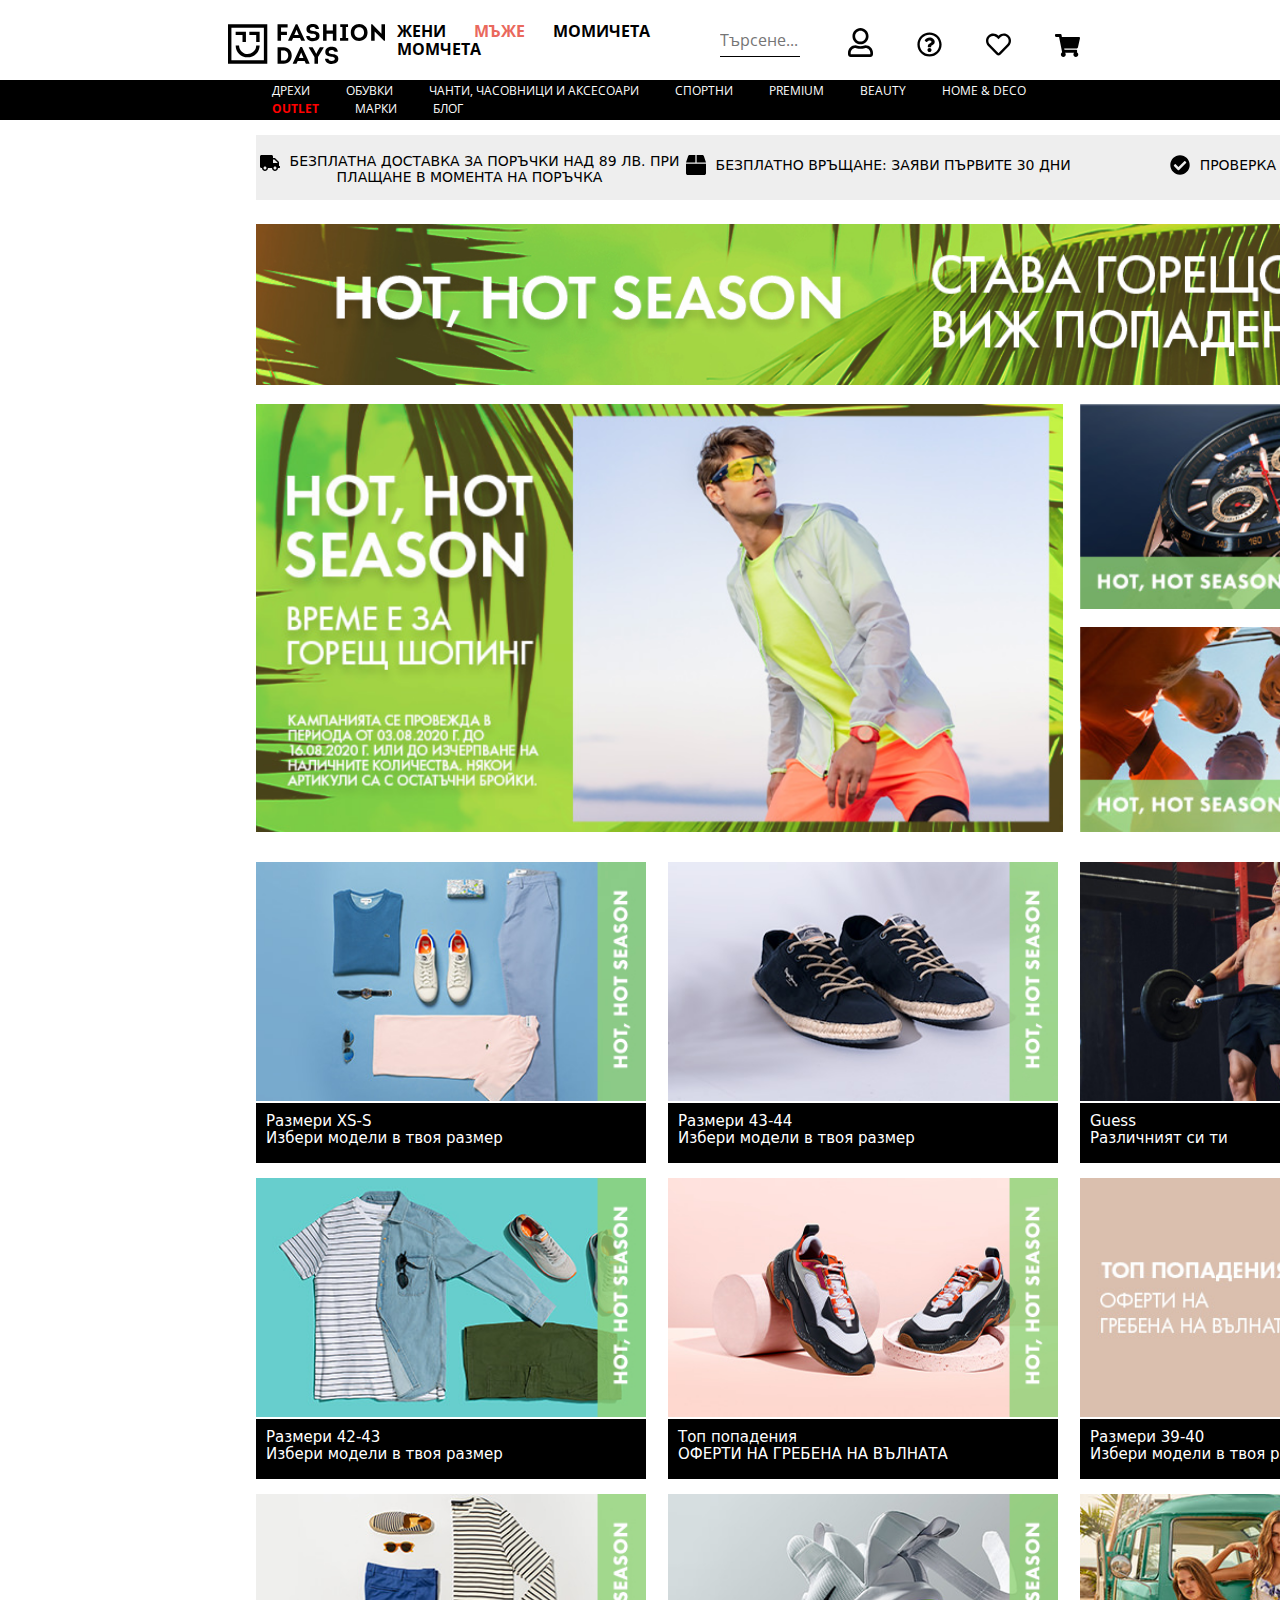
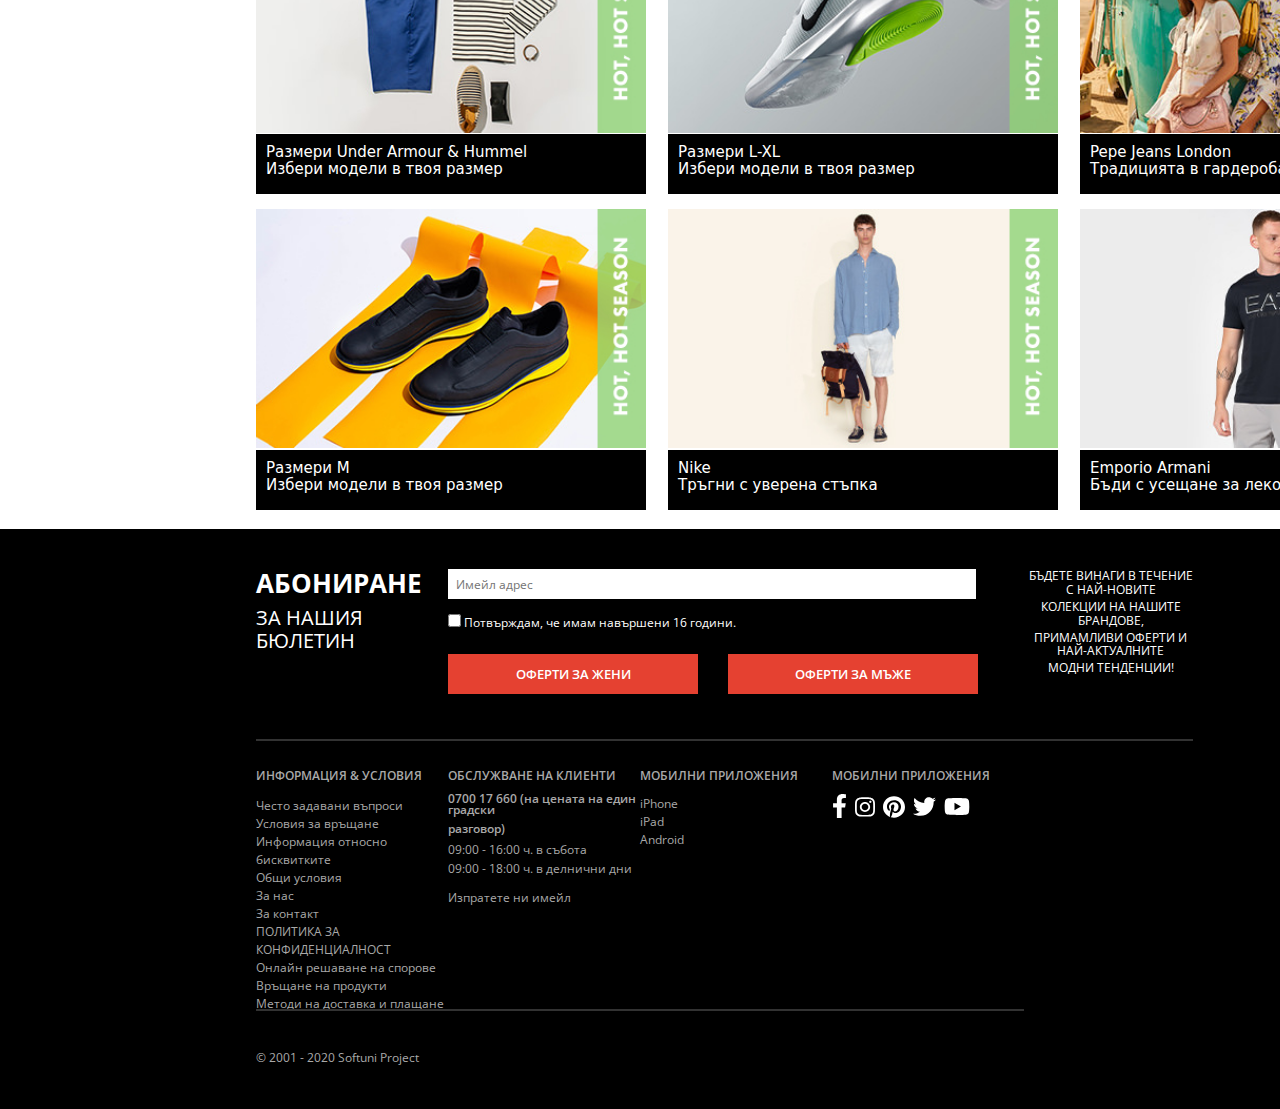
<file: index.html>
<!DOCTYPE html>
<html lang="en">

<head>
    <meta charset="UTF-8">
    <meta name="viewport" content="width=device-width, initial-scale=1.0">
    <title>Document</title>
    <link rel="stylesheet" href="styles.css">
    <link href="https://fonts.googleapis.com/css2?family=Open+Sans:wght@400;700;800&display=swap" rel="stylesheet">
</head>

<body>
    <header class="header">
        <nav class="header__white">
            <img class="header__white__logo" src="./assets/header-white-image.svg" alt="Fashion Days">

            <ul class="navbar__items__links">
                <li><a href="#">Жени</a></li>
                <li><a href="#" class="active">Мъже</a></li>
                <li><a href="#">Момичета</a></li>
                <li><a href="#">Момчета</a></li>
            </ul>

            <input type="text" name="search-input" id="search-input" placeholder="Търсене..."
                autocomplete="off" class="navbar__items__search">

            <ul class="navbar__items__icons">
                <li><a href="#"><img class="navbar__items__icons--first" 
                    src="./assets/fontawesome-free-5.14.0-web/svgs/regular/user.svg" alt="User icon"></a></li>
                <li><a href="#"><img src="./assets/fontawesome-free-5.14.0-web/svgs/regular/question-circle.svg" alt="Questions icon"></a></a></li>
                <li><a href="#"><img src="./assets/fontawesome-free-5.14.0-web/svgs/regular/heart.svg" alt="Heart icon"></a></a></li>
                <li><a href="#"><img src="./assets/fontawesome-free-5.14.0-web/svgs/solid/shopping-cart.svg" alt="Cart icon"></a></a></li>
            </ul>
        </nav>

        <nav class="header__black">
            <ul>
                <li><a href="#">Дрехи</a></li>
                <li><a href="#">Обувки</a></li>
                <li><a href="#">Чанти, часовници и аксесоари</a></li>
                <li><a href="#">Спортни</a></li>
                <li><a href="#">Premium</a></li>
                <li><a href="#">Beauty</a></li>
                <li><a href="#">Home & Deco</a></li>
                <li class="red"><a href="#">Outlet</a></li>
                <li><a href="#">Марки</a></li>
                <li><a href="#">Блог</a></li>
            </ul>          
        </nav>
    </header>

    <main class="content">
        <div class="content__delivery__info">
            <ul class="content__delivery__info__list">
                <li><img src="./assets/fontawesome-free-5.14.0-web/svgs/solid/truck.svg" alt="Truck icon">БЕЗПЛАТНА ДОСТАВКА ЗА ПОРЪЧКИ НАД 89 ЛВ. ПРИ ПЛАЩАНЕ В МОМЕНТА НА ПОРЪЧКА</li>
                <li><img src="./assets/fontawesome-free-5.14.0-web/svgs/solid/box.svg" alt="Truck icon">БЕЗПЛАТНО ВРЪЩАНЕ: ЗАЯВИ ПЪРВИТЕ 30 ДНИ</li>
                <li><img src="./assets/fontawesome-free-5.14.0-web/svgs/solid/check-circle.svg" alt="Truck icon">ПРОВЕРКА НА ПРАТКАТА</li>
            </ul>
        </div>

        <div class="content__promo">    
            <a href="#"><img src="./assets/4ppy-1140x150.jpg" alt="Promo"></a>
        </div>

        <div class="content__promo__two">
            <a href="#"><img src="./assets/4vVVqwe.png" alt="Promo"></a>
        </div>

        <div class="content__promo__products">
            <ul class="content__promo__products__list">
                <li><a href="#"><img src="./assets/4pvV-370x227.jpg" alt=""></a>
                    <span class="content__promo__products__text">Размери XS-S <p>Избери модели в твоя размер</p></span></li>
                <li><a href="#"><img src="./assets/4pvw-370x227.jpg" alt=""></a>
                    <span class="content__promo__products__text">Размери 42-43 <p>Избери модели в твоя размер</p></span></li>
                <li><a href="#"><img src="./assets/4pvr-370x227.jpg" alt=""></a>
                    <span class="content__promo__products__text">Размери Under Armour & Hummel <p>Избери модели в твоя размер</p></span></li>
                <li><a href="#"><img src="./assets/4pvp-370x227.jpg" alt=""></a>
                    <span class="content__promo__products__text">Размери M <p>Избери модели в твоя размер</p></span></li>
                <li><a href="#"><img src="./assets/4pvj-370x227.jpg" alt=""></a>
                    <span class="content__promo__products__text">Размери 43-44 <p>Избери модели в твоя размер</p></span></li>
                <li><a href="#"><img src="./assets/4pvb-370x227.jpg" alt=""></a>
                    <span class="content__promo__products__text">Топ попадения <p>ОФЕРТИ НА ГРЕБЕНА НА ВЪЛНАТА</p></span></li>
                <li><a href="#"><img src="./assets/4nVV-370x227.jpg" alt=""></a>
                    <span class="content__promo__products__text">Размери L-XL <p>Избери модели в твоя размер</p></span></li>
                <li><a href="#"><img src="./assets/4nW1-370x227.jpg" alt=""></a>
                    <span class="content__promo__products__text">Nike <p>Тръгни с уверена стъпка</p></span></li>
                <li><a href="#"><img src="./assets/4nVm-370x227.jpg" alt=""></a>
                    <span class="content__promo__products__text">Guess <p>Различният си ти</p></span></li>
                <li><a href="#"><img src="./assets/4pmQ-370x227.jpg" alt=""></a>
                    <span class="content__promo__products__text">Размери 39-40 <p>Избери модели в твоя размер</p></span></li>
                <li><a href="#"><img src="./assets/4nW9-370x227.jpg" alt=""></a>
                    <span class="content__promo__products__text">Pepe Jeans London<p>Традицията в гардероба</p></span></li>
                <li><a href="#"><img src="./assets/4nWJ-370x227.jpg" alt=""></a>
                    <span class="content__promo__products__text">Emporio Armani <p>Бъди с усещане за лекота</p></span></li>
            </ul>
        </div>
    </main>

    <footer class="footer">
        <div class="footer__subscribe">
            <span class="footer__subscribe__text">
                <span class="footer__subscribe__text--bold">АБОНИРАНЕ</span><p></p>ЗА НАШИЯ БЮЛЕТИН
            </span>

            <input type="email" class="footer__subscribe__email" placeholder="Имейл адрес">
            <a href="#" class="footer__subscribe__ageconsent"><input type="checkbox" name="ageConsent" id="ageConsent">
                Потвърждам, че имам навършени 16 години.</a>

            <button class="footer__subscribe__women">Оферти за жени</button>
            <button class="footer__subscribe__men">Оферти за мъже</button>

            <span class="footer__subscribe__promo">
                БЪДЕТЕ ВИНАГИ В ТЕЧЕНИЕ С НАЙ-НОВИТЕ<p></p>КОЛЕКЦИИ НА НАШИТЕ БРАНДОВЕ,<p></p>ПРИМАМЛИВИ ОФЕРТИ И НАЙ-АКТУАЛНИТЕ<p></p>МОДНИ ТЕНДЕНЦИИ!
            </span>

            <hr>
        </div>

        <div class="footer__links">
            <p class="footer__links__info__title">Информация & Условия</p>
            <ul class="footer__links__info">
                <li><p><a href="#">Често задавани въпроси</a></p></li>
                <li><p><a href="#">Условия за връщане</a></p></li>
                <li><p><a href="#">Информация относно бисквитките</a></p></li>
                <li><p><a href="#">Общи условия</a></p></li>
                <li><p><a href="#">За нас</a></p></li>
                <li><p><a href="#">За контакт</a></p></li>
                <li><p><a href="#">ПОЛИТИКА ЗА КОНФИДЕНЦИАЛНОСТ</a></p></li>
                <li><p><a href="#">Онлайн решаване на спорове</a></p></li>
                <li><p><a href="#">Връщане на продукти</a></p></li>
                <li><p><a href="#">Методи на доставка и плащане</a></p></li>
            </ul>

            <p class="footer__links__contacts__info__title">ОБСЛУЖВАНЕ НА КЛИЕНТИ</p>
            <ul class="footer__links__contacts__info">
                <li class="footer__links__contacts__info__phone"><p>
                    0700 17 660 (на цената на един градски <p class="footer__links__contacts__info__phone--shortP">
                    </p>разговор)</p></li>
                <li><p>09:00 - 16:00 ч. в събота</p></li>
                <li><p>09:00 - 18:00 ч. в делнични дни</p></li>
                <li class="footer__links__contacts__info__email"><p><a href="#">Изпратете ни имейл</a></p></li>
            </ul>

            <p class="footer__links__mobile__title">МОБИЛНИ ПРИЛОЖЕНИЯ</p>
            <ul class="footer__links__mobile__info">
                <li><p><a href="#">iPhone</a></p></li>
                <li><p><a href="#">iPad</a></p></li>
                <li><p><a href="#">Android</a></p></li>
            </ul>

            <p class="footer__links__social__title">МОБИЛНИ ПРИЛОЖЕНИЯ</p>
            <ul class="footer__links__social__info">
                <li><a href="#"><img class="facebook" src="./assets/fontawesome-free-5.14.0-web/svgs/brands/facebook-f.svg" alt=""></a></li>
                <li><a href="#"><img src="./assets/fontawesome-free-5.14.0-web/svgs/brands/instagram.svg" alt=""></a></li>
                <li><a href="#"><img class="pinterest" src="./assets/fontawesome-free-5.14.0-web/svgs/brands/pinterest.svg" alt=""></a></li>
                <li><a href="#"><img class="twitter" src="./assets/fontawesome-free-5.14.0-web/svgs/brands/twitter.svg" alt=""></a></li>
                <li><a href="#"><img class="youtube" src="./assets/fontawesome-free-5.14.0-web/svgs/brands/youtube.svg" alt=""></a></li>
            </ul>

            <hr>
        </div>

        <div class="footer__copyright">
            <p>© 2001 - 2020 Softuni Project</p>
        </div>
    </footer>
</body>

</html>
</file>
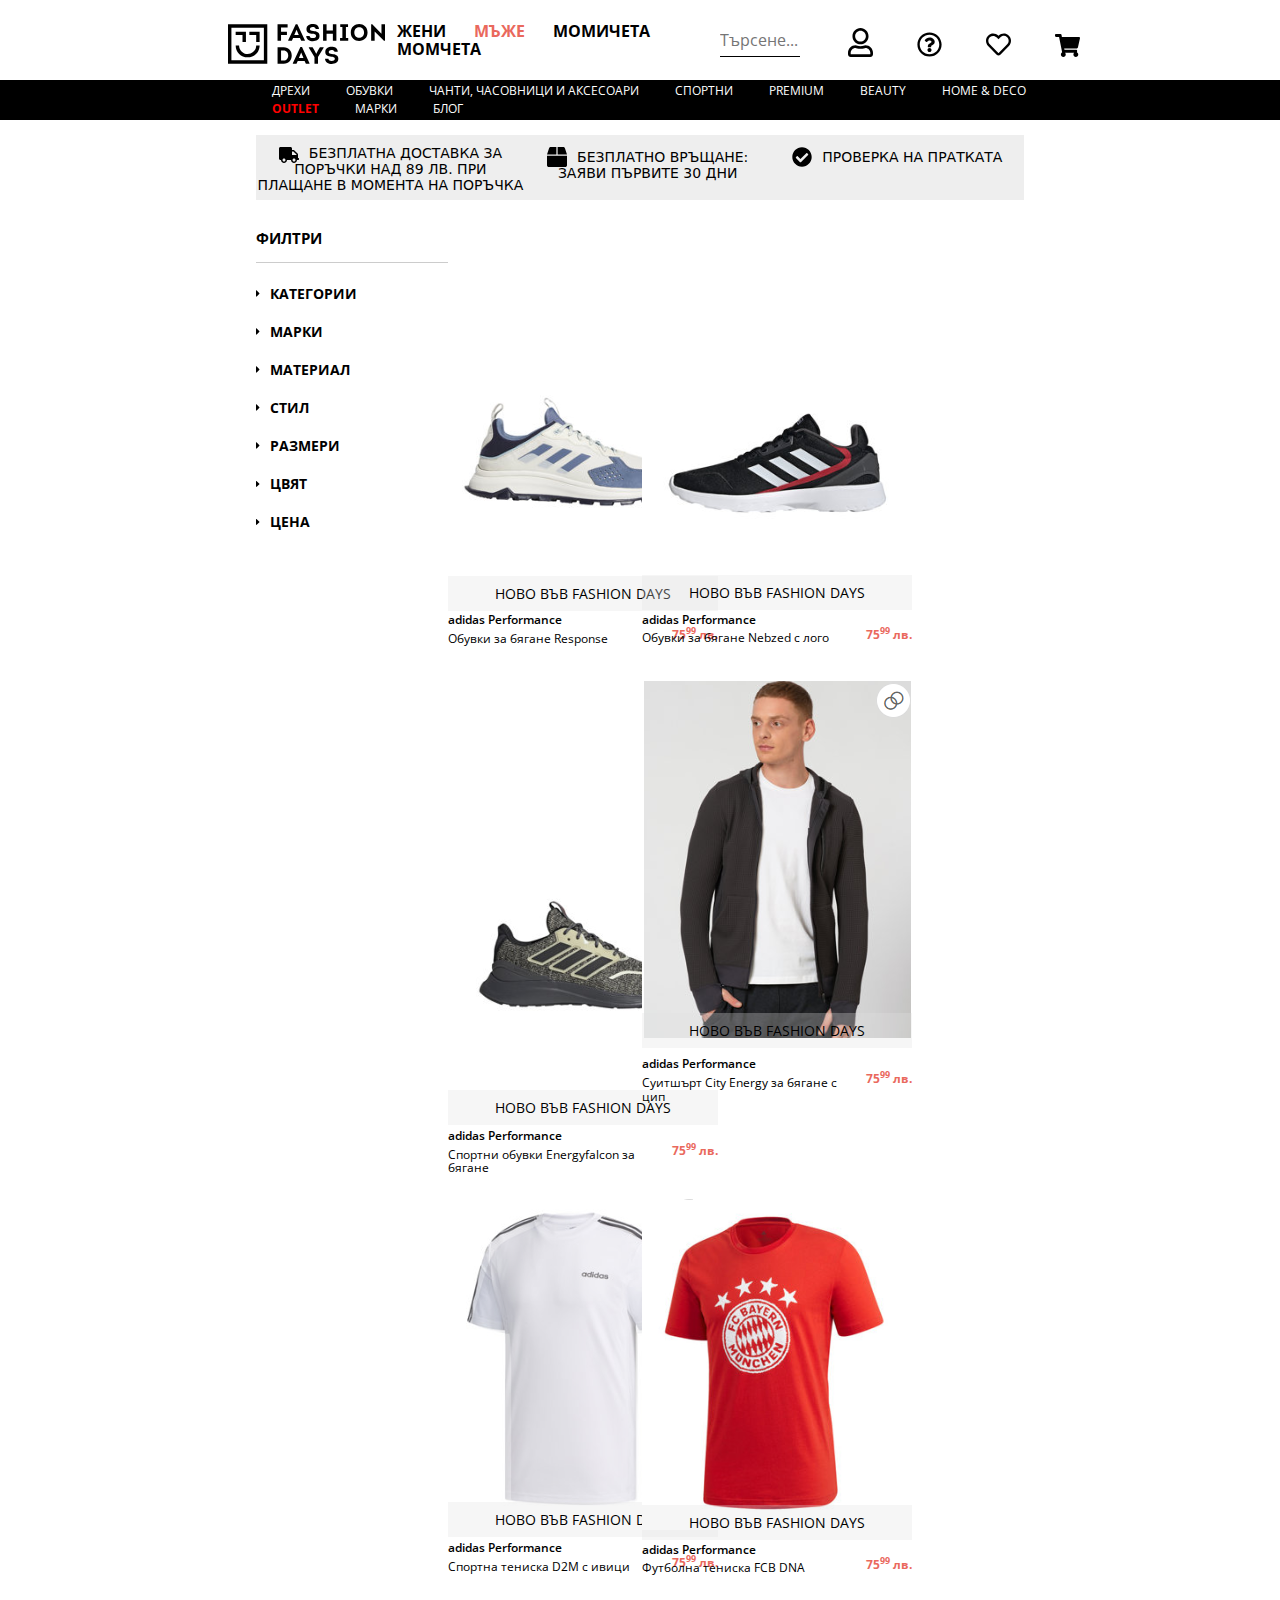
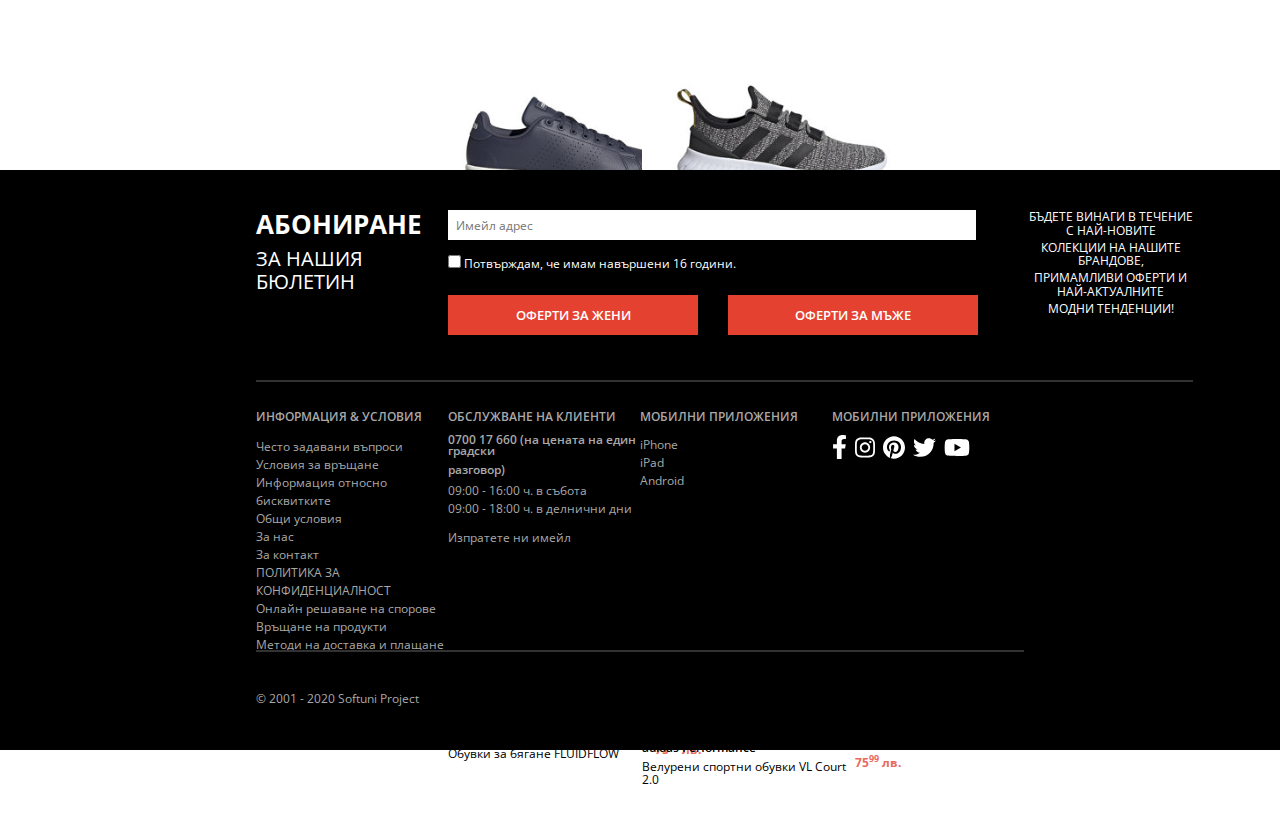
<file: index2.html>
<!DOCTYPE html>
<html lang="en">

<head>
    <meta charset="UTF-8">
    <meta name="viewport" content="width=device-width, initial-scale=1.0">
    <title>Document</title>
    <link rel="stylesheet" href="styles2.css">
    <link href="https://fonts.googleapis.com/css2?family=Open+Sans:wght@400;700;800&display=swap" rel="stylesheet">
</head>

<body>
    <header class="header">
        <nav class="header__white">
            <img class="header__white__logo" src="./assets/header-white-image.svg" alt="Fashion Days">

            <ul class="navbar__items__links">
                <li><a href="#">Жени</a></li>
                <li><a href="#" class="active">Мъже</a></li>
                <li><a href="#">Момичета</a></li>
                <li><a href="#">Момчета</a></li>
            </ul>

            <input type="text" name="search-input" id="search-input" placeholder="Търсене..."
                autocomplete="off" class="navbar__items__search">

            <ul class="navbar__items__icons">
                <li><a href="#"><img class="navbar__items__icons--first" 
                    src="./assets/fontawesome-free-5.14.0-web/svgs/regular/user.svg" alt="User icon"></a></li>
                <li><a href="#"><img src="./assets/fontawesome-free-5.14.0-web/svgs/regular/question-circle.svg" alt="Questions icon"></a></a></li>
                <li><a href="#"><img src="./assets/fontawesome-free-5.14.0-web/svgs/regular/heart.svg" alt="Heart icon"></a></a></li>
                <li><a href="#"><img src="./assets/fontawesome-free-5.14.0-web/svgs/solid/shopping-cart.svg" alt="Cart icon"></a></a></li>
            </ul>
        </nav>

        <nav class="header__black">
            <ul>
                <li><a href="#">Дрехи</a></li>
                <li><a href="#">Обувки</a></li>
                <li><a href="#">Чанти, часовници и аксесоари</a></li>
                <li><a href="#">Спортни</a></li>
                <li><a href="#">Premium</a></li>
                <li><a href="#">Beauty</a></li>
                <li><a href="#">Home & Deco</a></li>
                <li class="red"><a href="#">Outlet</a></li>
                <li><a href="#">Марки</a></li>
                <li><a href="#">Блог</a></li>
            </ul>          
        </nav>
    </header>

    <main class="content">
        <div class="content__delivery__info">
            <ul class="content__delivery__info__list">
                <li><img src="./assets/fontawesome-free-5.14.0-web/svgs/solid/truck.svg" alt="Truck icon">БЕЗПЛАТНА ДОСТАВКА ЗА ПОРЪЧКИ НАД 89 ЛВ. ПРИ ПЛАЩАНЕ В МОМЕНТА НА ПОРЪЧКА</li>
                <li><img src="./assets/fontawesome-free-5.14.0-web/svgs/solid/box.svg" alt="Truck icon">БЕЗПЛАТНО ВРЪЩАНЕ: ЗАЯВИ ПЪРВИТЕ 30 ДНИ</li>
                <li><img src="./assets/fontawesome-free-5.14.0-web/svgs/solid/check-circle.svg" alt="Truck icon">ПРОВЕРКА НА ПРАТКАТА</li>
            </ul>
        </div>

        <div class="content__products">
            <div class="content__products__filters">
                <p class="content__products__filters__title">Филтри</p>
                <hr>

                <ul class="content__products__filters__list">
                    <li><p><a href="#"><img src="./assets/fontawesome-free-5.14.0-web/svgs/solid/caret-right.svg" alt="">Категории</a></p></li>
                    <li><p><a href="#"><img src="./assets/fontawesome-free-5.14.0-web/svgs/solid/caret-right.svg" alt="">Марки</a></p></li>
                    <li><p><a href="#"><img src="./assets/fontawesome-free-5.14.0-web/svgs/solid/caret-right.svg" alt="">Материал</a></p></li>
                    <li><p><a href="#"><img src="./assets/fontawesome-free-5.14.0-web/svgs/solid/caret-right.svg" alt="">Стил</a></p></li>
                    <li><p><a href="#"><img src="./assets/fontawesome-free-5.14.0-web/svgs/solid/caret-right.svg" alt="">Размери</a></p></li>
                    <li><p><a href="#"><img src="./assets/fontawesome-free-5.14.0-web/svgs/solid/caret-right.svg" alt="">Цвят</a></p></li>
                    <li><p><a href="#"><img src="./assets/fontawesome-free-5.14.0-web/svgs/solid/caret-right.svg" alt="">Цена</a></p></li>
                </ul>
            </div>

            <div class="content__products__list">
                <ul>
                    <li class="filler"><a href="#">
                        <ul class="content__products__list__card">
                            <li class="content__products__list__card__image"><img src="./assets/Men Adidas/1.png" alt=""></li>
                            <li class="content__products__list__card__new"><span class="content__products__list__new">Ново във fashion days</span></li>
                            <li class="content__products__list__card__desc content__products__list__card__desc--moreMargin">
                                <ul>
                                    <li class="content__products__list__card__desc__text"><span class="content__products__list__card__desc__text--bold">adidas Performance</span><p>Обувки за бягане Response</p></li>
                                    <li class="content__products__list__card__desc__price">75<span class="content__products__list__card__desc__price--superscript">99</span> лв.</li>
                                </ul>
                            </li>
                        </ul>
                    </a></li>
                    <li class="filler"><a href="#">
                        <ul class="content__products__list__card">
                            <li class="content__products__list__card__image"><img src="./assets/Men Adidas/2.png" alt=""></li>
                            <li class="content__products__list__card__new"><span class="content__products__list__new">Ново във fashion days</span></li>
                            <li class="content__products__list__card__desc content__products__list__card__desc--moreMargin">
                                <ul>
                                    <li class="content__products__list__card__desc__text"><span class="content__products__list__card__desc__text--bold">adidas Performance</span><p>Обувки за бягане Nebzed с лого</p></li>
                                    <li class="content__products__list__card__desc__price">75<span class="content__products__list__card__desc__price--superscript">99</span> лв.</li>
                                </ul>
                            </li>
                        </ul>
                    </a></li>
                    <li class="filler"><a href="#">
                        <ul class="content__products__list__card">
                            <li class="content__products__list__card__image"><img src="./assets/Men Adidas/3.png" alt=""></li>
                            <li class="content__products__list__card__new"><span class="content__products__list__new">Ново във fashion days</span></li>
                            <li class="content__products__list__card__desc content__products__list__card__desc--moreMargin">
                                <ul>
                                    <li class="content__products__list__card__desc__text"><span class="content__products__list__card__desc__text--bold">adidas Performance</span><p>Спортни обувки Energyfalcon за бягане</p></li>
                                    <li class="content__products__list__card__desc__price">75<span class="content__products__list__card__desc__price--superscript">99</span> лв.</li>
                                </ul>
                            </li>
                        </ul>
                    </a></li>
                    <li class="filler"><a href="#">
                        <ul class="content__products__list__card">
                            <li class="content__products__list__card__image"><img src="./assets/Men Adidas/4.png" alt=""></li>
                            <li class="content__products__list__card__new"><span class="content__products__list__new">Ново във fashion days</span></li>
                            <li class="content__products__list__card__desc">
                                <ul>
                                    <li class="content__products__list__card__desc__text"><span class="content__products__list__card__desc__text--bold">adidas Performance</span><p>Суитшърт City Energy за бягане с цип</p></li>
                                    <li class="content__products__list__card__desc__price">75<span class="content__products__list__card__desc__price--superscript">99</span> лв.</li>
                                </ul>
                            </li>
                        </ul>
                    </a></li>
                    <li class="filler"><a href="#">
                        <ul class="content__products__list__card">
                            <li class="content__products__list__card__image"><img src="./assets/Men Adidas/5.png" alt=""></li>
                            <li class="content__products__list__card__new"><span class="content__products__list__new">Ново във fashion days</span></li>
                            <li class="content__products__list__card__desc">
                                <ul>
                                    <li class="content__products__list__card__desc__text"><span class="content__products__list__card__desc__text--bold">adidas Performance</span><p>Спортна тениска D2M с ивици</p></li>
                                    <li class="content__products__list__card__desc__price">75<span class="content__products__list__card__desc__price--superscript">99</span> лв.</li>
                                </ul>
                            </li>
                        </ul>
                    </a></li>
                    <li class="filler"><a href="#">
                        <ul class="content__products__list__card">
                            <li class="content__products__list__card__image"><img src="./assets/Men Adidas/6.png" alt=""></li>
                            <li class="content__products__list__card__new"><span class="content__products__list__new">Ново във fashion days</span></li>
                            <li class="content__products__list__card__desc">
                                <ul>
                                    <li class="content__products__list__card__desc__text"><span class="content__products__list__card__desc__text--bold">adidas Performance</span><p>Футболна тениска FCB DNA</p></li>
                                    <li class="content__products__list__card__desc__price">75<span class="content__products__list__card__desc__price--superscript">99</span> лв.</li>
                                </ul>
                            </li>
                        </ul>
                    </a></li>
                    <li class="filler"><a href="#">
                        <ul class="content__products__list__card">
                            <li class="content__products__list__card__image"><img src="./assets/Men Adidas/7.png" alt=""></li>
                            <li class="content__products__list__card__desc content__products__list__card__desc--evenMoreMargin">
                                <ul>
                                    <li class="content__products__list__card__desc__text"><span class="content__products__list__card__desc__text--bold">adidas Performance</span><p>Тенис обувки Advantage от еко кожа</p></li>
                                    <li class="content__products__list__card__desc__price">75<span class="content__products__list__card__desc__price--superscript">99</span> лв.</li>
                                </ul>
                            </li>
                        </ul>
                    </a></li>
                    <li class="filler"><a href="#">
                        <ul class="content__products__list__card">
                            <li class="content__products__list__card__image"><img src="./assets/Men Adidas/8.png" alt=""></li>
                            <li class="content__products__list__card__desc content__products__list__card__desc--evenMoreMargin">
                                <ul>
                                    <li class="content__products__list__card__desc__text"><span class="content__products__list__card__desc__text--bold">adidas Performance</span><p>Обувки за бягане Kaptir</p></li>
                                    <li class="content__products__list__card__desc__price">75<span class="content__products__list__card__desc__price--superscript">99</span> лв.</li>
                                </ul>
                            </li>
                        </ul>
                    </a></li>
                    <li class="filler"><a href="#">
                        <ul class="content__products__list__card">
                            <li class="content__products__list__card__image"><img src="./assets/Men Adidas/9.png" alt=""></li>
                            <li class="content__products__list__card__desc content__products__list__card__desc--evenMoreMargin">
                                <ul>
                                    <li class="content__products__list__card__desc__text"><span class="content__products__list__card__desc__text--bold">adidas Performance</span><p>Тенис обувки Court Adapt</p></li>
                                    <li class="content__products__list__card__desc__price">75<span class="content__products__list__card__desc__price--superscript">99</span> лв.</li>
                                </ul>
                            </li>
                        </ul>
                    </a></li>
                    <li class="filler"><a href="#">
                        <ul class="content__products__list__card">
                            <li class="content__products__list__card__image"><img src="./assets/Men Adidas/10.png" alt=""></li>
                            <li class="content__products__list__card__desc content__products__list__card__desc--evenMoreMargin">
                                <ul>
                                    <li class="content__products__list__card__desc__text"><span class="content__products__list__card__desc__text--bold">adidas Performance</span><p>Велурени спортни обувки VL Court с еко кожа</p></li>
                                    <li class="content__products__list__card__desc__price">75<span class="content__products__list__card__desc__price--superscript">99</span> лв.</li>
                                </ul>
                            </li>
                        </ul>
                    </a></li>
                    <li class="filler"><a href="#">
                        <ul class="content__products__list__card">
                            <li class="content__products__list__card__image"><img src="./assets/Men Adidas/11.png" alt=""></li>
                            <li class="content__products__list__card__desc content__products__list__card__desc--evenMoreMargin">
                                <ul>
                                    <li class="content__products__list__card__desc__text"><span class="content__products__list__card__desc__text--bold">adidas Performance</span><p>Обувки за бягане FLUIDFLOW</p></li>
                                    <li class="content__products__list__card__desc__price">75<span class="content__products__list__card__desc__price--superscript">99</span> лв.</li>
                                </ul>
                            </li>
                        </ul>
                    </a></li>
                    <li class="filler"><a href="#">
                        <ul class="content__products__list__card">
                            <li class="content__products__list__card__image"><img src="./assets/Men Adidas/12.png" alt=""></li>
                            <li class="content__products__list__card__desc content__products__list__card__desc--evenMoreMargin">
                                <ul>
                                    <li class="content__products__list__card__desc__text"><span class="content__products__list__card__desc__text--bold">adidas Performance</span><p>Велурени спортни обувки VL Court 2.0</p></li>
                                    <li class="content__products__list__card__desc__price">75<span class="content__products__list__card__desc__price--superscript">99</span> лв.</li>
                                </ul>
                            </li>
                        </ul>
                    </a></li>
                </ul>
            </div>
        </div>
    </main>

    <footer class="footer">
        <div class="footer__subscribe">
            <span class="footer__subscribe__text">
                <span class="footer__subscribe__text--bold">АБОНИРАНЕ</span><p></p>ЗА НАШИЯ БЮЛЕТИН
            </span>

            <input type="email" class="footer__subscribe__email" placeholder="Имейл адрес">
            <a href="#" class="footer__subscribe__ageconsent"><input type="checkbox" name="ageConsent" id="ageConsent">
                Потвърждам, че имам навършени 16 години.</a>

            <button class="footer__subscribe__women">Оферти за жени</button>
            <button class="footer__subscribe__men">Оферти за мъже</button>

            <span class="footer__subscribe__promo">
                БЪДЕТЕ ВИНАГИ В ТЕЧЕНИЕ С НАЙ-НОВИТЕ<p></p>КОЛЕКЦИИ НА НАШИТЕ БРАНДОВЕ,<p></p>ПРИМАМЛИВИ ОФЕРТИ И НАЙ-АКТУАЛНИТЕ<p></p>МОДНИ ТЕНДЕНЦИИ!
            </span>

            <hr>
        </div>

        <div class="footer__links">
            <p class="footer__links__info__title">Информация & Условия</p>
            <ul class="footer__links__info">
                <li><p><a href="#">Често задавани въпроси</a></p></li>
                <li><p><a href="#">Условия за връщане</a></p></li>
                <li><p><a href="#">Информация относно бисквитките</a></p></li>
                <li><p><a href="#">Общи условия</a></p></li>
                <li><p><a href="#">За нас</a></p></li>
                <li><p><a href="#">За контакт</a></p></li>
                <li><p><a href="#">ПОЛИТИКА ЗА КОНФИДЕНЦИАЛНОСТ</a></p></li>
                <li><p><a href="#">Онлайн решаване на спорове</a></p></li>
                <li><p><a href="#">Връщане на продукти</a></p></li>
                <li><p><a href="#">Методи на доставка и плащане</a></p></li>
            </ul>

            <p class="footer__links__contacts__info__title">ОБСЛУЖВАНЕ НА КЛИЕНТИ</p>
            <ul class="footer__links__contacts__info">
                <li class="footer__links__contacts__info__phone"><p>
                    0700 17 660 (на цената на един градски <p class="footer__links__contacts__info__phone--shortP">
                    </p>разговор)</p></li>
                <li><p>09:00 - 16:00 ч. в събота</p></li>
                <li><p>09:00 - 18:00 ч. в делнични дни</p></li>
                <li class="footer__links__contacts__info__email"><p><a href="#">Изпратете ни имейл</a></p></li>
            </ul>

            <p class="footer__links__mobile__title">МОБИЛНИ ПРИЛОЖЕНИЯ</p>
            <ul class="footer__links__mobile__info">
                <li><p><a href="#">iPhone</a></p></li>
                <li><p><a href="#">iPad</a></p></li>
                <li><p><a href="#">Android</a></p></li>
            </ul>

            <p class="footer__links__social__title">МОБИЛНИ ПРИЛОЖЕНИЯ</p>
            <ul class="footer__links__social__info">
                <li><a href="#"><img class="facebook" src="./assets/fontawesome-free-5.14.0-web/svgs/brands/facebook-f.svg" alt=""></a></li>
                <li><a href="#"><img src="./assets/fontawesome-free-5.14.0-web/svgs/brands/instagram.svg" alt=""></a></li>
                <li><a href="#"><img class="pinterest" src="./assets/fontawesome-free-5.14.0-web/svgs/brands/pinterest.svg" alt=""></a></li>
                <li><a href="#"><img class="twitter" src="./assets/fontawesome-free-5.14.0-web/svgs/brands/twitter.svg" alt=""></a></li>
                <li><a href="#"><img class="youtube" src="./assets/fontawesome-free-5.14.0-web/svgs/brands/youtube.svg" alt=""></a></li>
            </ul>

            <hr>
        </div>

        <div class="footer__copyright">
            <p>© 2001 - 2020 Softuni Project</p>
        </div>
    </footer>
</body>

</html>
</file>
<file: styles.css>
html {
  box-sizing: border-box;
}

*, *:before, *:after {
  margin: 0;
  padding: 0;
}

/*! modern-normalize v0.7.0 | MIT License | https://github.com/sindresorhus/modern-normalize */
/*
Document
========
*/
/**
Use a better box model (opinionated).
*/
*::before,
*::after {
  box-sizing: border-box;
}

/**
Use a more readable tab size (opinionated).
*/
:root {
  -moz-tab-size: 4;
  tab-size: 4;
}

/**
1. Correct the line height in all browsers.
2. Prevent adjustments of font size after orientation changes in iOS.
*/
html {
  line-height: 1.15;
  /* 1 */
  -webkit-text-size-adjust: 100%;
  /* 2 */
}

/*
Sections
========
*/
/**
Remove the margin in all browsers.
*/
body {
  margin: 0;
}

/**
Improve consistency of default fonts in all browsers. (https://github.com/sindresorhus/modern-normalize/issues/3)
*/
body {
  font-family: system-ui, -apple-system, "Segoe UI", Roboto, Helvetica, Arial, sans-serif, "Apple Color Emoji", "Segoe UI Emoji";
}

/*
Grouping content
================
*/
/**
Add the correct height in Firefox.
*/
hr {
  height: 0;
}

/*
Text-level semantics
====================
*/
/**
Add the correct text decoration in Chrome, Edge, and Safari.
*/
abbr[title] {
  text-decoration: underline dotted;
}

/**
Add the correct font weight in Edge and Safari.
*/
b,
strong {
  font-weight: bolder;
}

/**
1. Improve consistency of default fonts in all browsers. (https://github.com/sindresorhus/modern-normalize/issues/3)
2. Correct the odd 'em' font sizing in all browsers.
*/
code,
kbd,
samp,
pre {
  font-family: ui-monospace, SFMono-Regular, Consolas, 'Liberation Mono', Menlo, monospace;
  /* 1 */
  font-size: 1em;
  /* 2 */
}

/**
Add the correct font size in all browsers.
*/
small {
  font-size: 80%;
}

/**
Prevent 'sub' and 'sup' elements from affecting the line height in all browsers.
*/
sub,
sup {
  font-size: 75%;
  line-height: 0;
  position: relative;
  vertical-align: baseline;
}

sub {
  bottom: -0.25em;
}

sup {
  top: -0.5em;
}

/*
Forms
=====
*/
/**
1. Change the font styles in all browsers.
2. Remove the margin in Firefox and Safari.
*/
button,
input,
optgroup,
select,
textarea {
  font-family: inherit;
  /* 1 */
  font-size: 100%;
  /* 1 */
  line-height: 1.15;
  /* 1 */
  margin: 0;
  /* 2 */
}

/**
Remove the inheritance of text transform in Edge and Firefox.
1. Remove the inheritance of text transform in Firefox.
*/
button,
select {
  /* 1 */
  text-transform: none;
}

/**
Correct the inability to style clickable types in iOS and Safari.
*/
button,
[type='button'],
[type='reset'],
[type='submit'] {
  -webkit-appearance: button;
}

/**
Remove the inner border and padding in Firefox.
*/
button::-moz-focus-inner,
[type='button']::-moz-focus-inner,
[type='reset']::-moz-focus-inner,
[type='submit']::-moz-focus-inner {
  border-style: none;
  padding: 0;
}

/**
Restore the focus styles unset by the previous rule.
*/
button:-moz-focusring,
[type='button']:-moz-focusring,
[type='reset']:-moz-focusring,
[type='submit']:-moz-focusring {
  outline: 1px dotted ButtonText;
}

/**
Remove the padding so developers are not caught out when they zero out 'fieldset' elements in all browsers.
*/
legend {
  padding: 0;
}

/**
Add the correct vertical alignment in Chrome and Firefox.
*/
progress {
  vertical-align: baseline;
}

/**
Correct the cursor style of increment and decrement buttons in Safari.
*/
[type='number']::-webkit-inner-spin-button,
[type='number']::-webkit-outer-spin-button {
  height: auto;
}

/**
1. Correct the odd appearance in Chrome and Safari.
2. Correct the outline style in Safari.
*/
[type='search'] {
  -webkit-appearance: textfield;
  /* 1 */
  outline-offset: -2px;
  /* 2 */
}

/**
Remove the inner padding in Chrome and Safari on macOS.
*/
[type='search']::-webkit-search-decoration {
  -webkit-appearance: none;
}

/**
1. Correct the inability to style clickable types in iOS and Safari.
2. Change font properties to 'inherit' in Safari.
*/
::-webkit-file-upload-button {
  -webkit-appearance: button;
  /* 1 */
  font: inherit;
  /* 2 */
}

/*
Interactive
===========
*/
/*
Add the correct display in Chrome and Safari.
*/
summary {
  display: list-item;
}

a {
  text-decoration: none;
}

li {
  display: inline;
  list-style-type: none;
}

textarea:focus, input:focus {
  outline: none;
}

.header__black ul {
  grid-column-start: middle;
  grid-column-end: right;
}

.header__white {
  display: grid;
  grid-template-columns: [left] 1.9fr [logo] 1.1fr [links] 2.8fr [search] 0.9fr [icons] auto [right] 1.5fr;
  grid-template-rows: 100%;
  align-items: center;
  background-color: white;
  width: 100%;
  margin: 0 auto;
  height: 80px;
  font-family: "Open sans", Helvetica, Arial, sans-serif;
}

.header__white img.header__white__logo {
  margin-top: 0.5rem;
  grid-column-start: logo;
  grid-column-end: links;
  grid-row-start: 1;
  grid-row-end: end;
  width: 157px;
}

.header__white input.navbar__items__search {
  margin-top: 0.5rem;
  grid-column-start: search;
  grid-column-end: icons;
  grid-row-start: 1;
  grid-row-end: end;
  width: 5rem;
  border: hidden;
  text-decoration: none;
  border-bottom: 1px solid black;
  padding-bottom: 6px;
}

.header__white input.navbar__items__search:active, .header__white input.navbar__items__search:focus {
  width: 8rem;
  transition: width 1s ease-out;
}

.header__white ul.navbar__items__links {
  grid-column-start: links;
  grid-column-end: search;
  grid-row-start: 1;
  grid-row-end: end;
}

.header__white ul.navbar__items__links li {
  margin: 0 0.75rem;
}

.header__white ul.navbar__items__links li a {
  color: black;
  text-transform: uppercase;
  font-weight: 700;
  font-size: 16px;
}

.header__white ul.navbar__items__links li a:hover {
  color: #ea695d;
}

.header__white ul.navbar__items__links li a.active {
  color: #ea695d;
}

.header__white ul.navbar__items__icons {
  margin-top: 0.5rem;
  grid-column-start: icons;
  grid-column-end: right;
  grid-row-start: 1;
  grid-row-end: end;
}

.header__white ul.navbar__items__icons .navbar__items__icons--first {
  width: 25px;
}

.header__white ul.navbar__items__icons li {
  margin: 0 1.25rem;
}

.header__white ul.navbar__items__icons li img {
  width: 25px;
}

.header__black {
  display: grid;
  grid-template-columns: [left] 20% [middle] auto [right] 15%;
  grid-template-rows: 100%;
  align-items: center;
  justify-items: start;
  background-color: black;
  width: 100%;
  height: 40px;
  font-family: "Open sans", Helvetica, Arial, sans-serif;
}

.header__black ul {
  margin-bottom: 0.3rem;
  grid-row-start: 1;
  grid-row-end: end;
}

.header__black ul li {
  margin: 0 1rem;
}

.header__black ul li a {
  font-size: 12px;
  font-weight: 400;
  letter-spacing: 0;
  text-transform: uppercase;
  color: white;
}

.header__black ul li.red a {
  font-weight: 700;
  color: red;
}

.content {
  display: grid;
  grid-template-columns: [left] 20% [middle] auto [right] 20%;
  grid-template-rows: 100%;
}

.content .content__delivery__info {
  display: grid;
  grid-column-start: middle;
  grid-column-end: right;
  background-color: #eeeeee;
  margin-top: 15px;
  height: 65px;
}

.content .content__delivery__info .content__delivery__info__list {
  display: grid;
  grid-template-columns: [left] 35% [middle] auto [right] 33%;
  align-self: center;
}

.content .content__delivery__info .content__delivery__info__list li {
  text-align: center;
  font-size: 14px;
}

.content .content__delivery__info .content__delivery__info__list li img {
  position: relative;
  top: 5px;
  margin-right: 10px;
  width: 20px;
}

.content .content__delivery__info .content__delivery__info__list li:nth-count(1) {
  grid-column-start: left;
  grid-column-end: middle;
}

.content .content__delivery__info .content__delivery__info__list li:nth-count(2) {
  grid-column-start: middle;
  grid-column-end: right;
}

.content .content__delivery__info .content__delivery__info__list li:nth-count(3) {
  grid-column-start: right;
  grid-column-end: end;
}

.content__promo, .content__promo__two {
  grid-column-start: middle;
  grid-column-end: right;
}

.content__promo, .content__promo__two {
  position: relative;
  bottom: 1835px;
}

.content__promo img, .content__promo__two img {
  width: 1220px;
}

.content__promo__two {
  bottom: 1820px;
}

.content__promo__products {
  grid-column-start: middle;
  grid-column-end: right;
}

.content__promo__products {
  position: relative;
  bottom: 1800px;
}

.content__promo__products .content__promo__products__list {
  columns: 3;
}

.content__promo__products .content__promo__products__list li img {
  width: 390px;
  margin-top: 6px;
  margin-bottom: 6px;
  margin-right: 6px;
}

.content__promo__products .content__promo__products__list li .content__promo__products__text {
  font-size: 15px;
  padding-top: 10px;
  padding-left: 10px;
  background-color: black;
  color: white;
  display: inline-block;
  width: 380px;
  height: 50px;
  position: relative;
  bottom: 9px;
}

.content__promo__products .content__promo__products__list li:nth-child(3n) {
  margin-right: 0;
}

.footer .footer__subscribe .footer__subscribe__text {
  grid-column-start: left;
  grid-column-end: middle;
}

.footer .footer__copyright, .footer .footer__links, .footer .footer__subscribe .footer__subscribe__women, .footer .footer__subscribe .footer__subscribe__men, .footer .footer__subscribe .footer__subscribe__ageconsent, .footer .footer__subscribe .footer__subscribe__email, .footer .footer__subscribe {
  grid-column-start: middle;
  grid-column-end: right;
}

.footer .footer__subscribe .footer__subscribe__promo {
  grid-column-start: right;
  grid-column-end: end;
}

.footer .footer__links .footer__links__social__title, .footer .footer__links .footer__links__mobile__title, .footer .footer__links .footer__links__contacts__info__title, .footer .footer__links .footer__links__info__title {
  text-transform: uppercase;
  color: darkgrey;
  font-size: 12px;
  font-weight: 600;
}

.footer {
  display: grid;
  grid-template-columns: [left] 20% [middle] 60% [right] auto;
  grid-template-rows: 50% 40% 10%;
  position: relative;
  top: 70px;
  background-color: black;
  width: 100%;
  height: 580px;
  font-family: "Open sans", Helvetica, Arial, sans-serif;
}

.footer .footer__subscribe {
  font-family: "Open sans", Helvetica, Arial, sans-serif;
  font-size: 20px;
  margin-top: 40px;
  grid-row-start: 1;
  grid-row-end: 2;
  display: grid;
  grid-template-columns: [left] 25% [middle] auto [right] 28%;
  grid-template-rows: 100%;
  color: white;
}

.footer .footer__subscribe .footer__subscribe__text {
  grid-row-start: 1;
  grid-row-end: end;
}

.footer .footer__subscribe .footer__subscribe__text p {
  margin-bottom: 7px;
}

.footer .footer__subscribe .footer__subscribe__text--bold {
  font-size: 26px;
  font-weight: 700;
}

.footer .footer__subscribe .footer__subscribe__email {
  grid-row-start: 1;
  grid-row-end: end;
  height: 30px;
  border: hidden;
  font-size: 12px;
  padding-left: 8px;
  width: 520px;
}

.footer .footer__subscribe .footer__subscribe__ageconsent {
  grid-row-start: 1;
  grid-row-end: end;
  display: block;
  height: 15px;
  color: white;
  font-size: 12px;
  margin-top: 45px;
}

.footer .footer__subscribe .footer__subscribe__women, .footer .footer__subscribe .footer__subscribe__men {
  grid-row-start: 1;
  grid-row-end: end;
  display: block;
  width: 250px;
  height: 40px;
  color: white;
  background-color: #e54131;
  font-size: 13px;
  font-weight: 600;
  text-transform: uppercase;
  margin-top: 85px;
  border: hidden;
}

.footer .footer__subscribe .footer__subscribe__women:hover, .footer .footer__subscribe .footer__subscribe__men:hover {
  animation-name: colorFill;
  animation-duration: 1.5s;
  animation-iteration-count: infinite;
  cursor: pointer;
  outline: none;
}

@keyframes colorFill {
  0% {
    background-color: #d24131;
  }
  20% {
    background-color: #be4131;
  }
  40% {
    background-color: #aa4131;
  }
  60% {
    background-color: #be4131;
  }
  80% {
    background-color: #d24131;
  }
  100% {
    background-color: #e54131;
  }
}

.footer .footer__subscribe .footer__subscribe__men {
  margin-left: 280px;
}

.footer .footer__subscribe .footer__subscribe__promo {
  grid-row-start: 1;
  grid-row-end: end;
  text-align: center;
  font-size: 12px;
  margin-left: 50px;
}

.footer .footer__subscribe .footer__subscribe__promo p {
  margin-bottom: 3px;
}

.footer .footer__subscribe hr {
  grid-column-start: left;
  grid-column-end: end;
  grid-row-start: 1;
  grid-row-end: end;
  position: relative;
  top: 170px;
  border: 0.5px solid #323232;
}

.footer .footer__links {
  font-family: "Open sans", Helvetica, Arial, sans-serif;
  font-size: 20px;
  position: relative;
  bottom: 50px;
  grid-row-start: 2;
  grid-row-end: 3;
  display: grid;
  grid-template-columns: 25% 25% 25% 25%;
  grid-template-rows: 100%;
}

.footer .footer__links .footer__links__info__title {
  grid-column-start: 1;
  grid-column-end: 2;
  grid-row-start: 1;
  grid-row-end: end;
}

.footer .footer__links .footer__links__info {
  grid-column-start: 1;
  grid-column-end: 2;
  grid-row-start: 1;
  grid-row-end: end;
  position: relative;
  top: 25px;
}

.footer .footer__links .footer__links__info li {
  line-height: 0.9;
}

.footer .footer__links .footer__links__info li a {
  color: darkgrey;
  font-size: 12px;
}

.footer .footer__links .footer__links__info li a:hover {
  color: white;
}

.footer .footer__links .footer__links__contacts__info__title {
  grid-column-start: 2;
  grid-column-end: 3;
  grid-row-start: 1;
  grid-row-end: end;
}

.footer .footer__links .footer__links__contacts__info {
  grid-column-start: 2;
  grid-column-end: 3;
  grid-row-start: 1;
  grid-row-end: end;
  position: relative;
  top: 25px;
}

.footer .footer__links .footer__links__contacts__info li {
  line-height: 0.9;
  color: darkgrey;
  font-size: 12px;
}

.footer .footer__links .footer__links__contacts__info li p {
  margin-bottom: 8px;
}

.footer .footer__links .footer__links__contacts__info li a:hover {
  color: white;
}

.footer .footer__links .footer__links__contacts__info li.footer__links__contacts__info__phone {
  font-weight: 600;
}

.footer .footer__links .footer__links__contacts__info li.footer__links__contacts__info__phone .footer__links__contacts__info__phone--shortP {
  margin-top: -10px;
}

.footer .footer__links .footer__links__contacts__info li.footer__links__contacts__info__email {
  display: inline-block;
  margin-top: 8px;
}

.footer .footer__links .footer__links__contacts__info li.footer__links__contacts__info__email a {
  color: darkgrey;
}

.footer .footer__links .footer__links__contacts__info li.footer__links__contacts__info__email a:hover {
  color: white;
}

.footer .footer__links .footer__links__mobile__title {
  grid-column-start: 3;
  grid-column-end: 4;
  grid-row-start: 1;
  grid-row-end: end;
}

.footer .footer__links .footer__links__mobile__info {
  grid-column-start: 3;
  grid-column-end: 4;
  grid-row-start: 1;
  grid-row-end: end;
  position: relative;
  top: 25px;
}

.footer .footer__links .footer__links__mobile__info li p {
  margin-top: -5px;
}

.footer .footer__links .footer__links__mobile__info li a {
  line-height: 0.9;
  color: darkgrey;
  font-size: 12px;
}

.footer .footer__links .footer__links__mobile__info li a:hover {
  color: white;
}

.footer .footer__links .footer__links__social__title {
  grid-column-start: 4;
  grid-column-end: end;
  grid-row-start: 1;
  grid-row-end: end;
}

.footer .footer__links .footer__links__social__info {
  grid-column-start: 4;
  grid-column-end: end;
  grid-row-start: 1;
  grid-row-end: end;
  position: relative;
  top: 25px;
}

.footer .footer__links .footer__links__social__info li {
  margin-right: 3px;
}

.footer .footer__links .footer__links__social__info li a {
  line-height: 0.9;
}

.footer .footer__links .footer__links__social__info li img {
  width: 20px;
  filter: invert(97%) sepia(97%) saturate(14%) hue-rotate(266deg) brightness(105%) contrast(104%);
}

.footer .footer__links .footer__links__social__info li img.facebook {
  width: 15px;
}

.footer .footer__links .footer__links__social__info li img.pinterest {
  width: 22px;
}

.footer .footer__links .footer__links__social__info li img.twitter {
  width: 23px;
}

.footer .footer__links .footer__links__social__info li img.youtube {
  width: 26px;
}

.footer .footer__links hr {
  grid-column-start: 1;
  grid-column-end: end;
  grid-row-start: 1;
  grid-row-end: end;
  position: relative;
  top: 240px;
  border: 0.5px solid #323232;
}

.footer .footer__copyright {
  font-family: "Open sans", Helvetica, Arial, sans-serif;
  font-size: 20px;
  grid-row-start: 3;
  grid-row-end: end;
  display: grid;
  grid-template-columns: 25% auto;
  grid-template-rows: 100%;
}

.footer .footer__copyright p {
  grid-column-start: 1;
  grid-column-end: 2;
  grid-row-start: 1;
  grid-row-end: end;
  color: darkgrey;
  font-size: 12px;
}
</file>
<file: styles2.css>
html {
  box-sizing: border-box;
}

*, *:before, *:after {
  margin: 0;
  padding: 0;
}

/*! modern-normalize v0.7.0 | MIT License | https://github.com/sindresorhus/modern-normalize */
/*
Document
========
*/
/**
Use a better box model (opinionated).
*/
*::before,
*::after {
  box-sizing: border-box;
}

/**
Use a more readable tab size (opinionated).
*/
:root {
  -moz-tab-size: 4;
  tab-size: 4;
}

/**
1. Correct the line height in all browsers.
2. Prevent adjustments of font size after orientation changes in iOS.
*/
html {
  line-height: 1.15;
  /* 1 */
  -webkit-text-size-adjust: 100%;
  /* 2 */
}

/*
Sections
========
*/
/**
Remove the margin in all browsers.
*/
body {
  margin: 0;
}

/**
Improve consistency of default fonts in all browsers. (https://github.com/sindresorhus/modern-normalize/issues/3)
*/
body {
  font-family: system-ui, -apple-system, "Segoe UI", Roboto, Helvetica, Arial, sans-serif, "Apple Color Emoji", "Segoe UI Emoji";
}

/*
Grouping content
================
*/
/**
Add the correct height in Firefox.
*/
hr {
  height: 0;
}

/*
Text-level semantics
====================
*/
/**
Add the correct text decoration in Chrome, Edge, and Safari.
*/
abbr[title] {
  text-decoration: underline dotted;
}

/**
Add the correct font weight in Edge and Safari.
*/
b,
strong {
  font-weight: bolder;
}

/**
1. Improve consistency of default fonts in all browsers. (https://github.com/sindresorhus/modern-normalize/issues/3)
2. Correct the odd 'em' font sizing in all browsers.
*/
code,
kbd,
samp,
pre {
  font-family: ui-monospace, SFMono-Regular, Consolas, 'Liberation Mono', Menlo, monospace;
  /* 1 */
  font-size: 1em;
  /* 2 */
}

/**
Add the correct font size in all browsers.
*/
small {
  font-size: 80%;
}

/**
Prevent 'sub' and 'sup' elements from affecting the line height in all browsers.
*/
sub,
sup {
  font-size: 75%;
  line-height: 0;
  position: relative;
  vertical-align: baseline;
}

sub {
  bottom: -0.25em;
}

sup {
  top: -0.5em;
}

/*
Forms
=====
*/
/**
1. Change the font styles in all browsers.
2. Remove the margin in Firefox and Safari.
*/
button,
input,
optgroup,
select,
textarea {
  font-family: inherit;
  /* 1 */
  font-size: 100%;
  /* 1 */
  line-height: 1.15;
  /* 1 */
  margin: 0;
  /* 2 */
}

/**
Remove the inheritance of text transform in Edge and Firefox.
1. Remove the inheritance of text transform in Firefox.
*/
button,
select {
  /* 1 */
  text-transform: none;
}

/**
Correct the inability to style clickable types in iOS and Safari.
*/
button,
[type='button'],
[type='reset'],
[type='submit'] {
  -webkit-appearance: button;
}

/**
Remove the inner border and padding in Firefox.
*/
button::-moz-focus-inner,
[type='button']::-moz-focus-inner,
[type='reset']::-moz-focus-inner,
[type='submit']::-moz-focus-inner {
  border-style: none;
  padding: 0;
}

/**
Restore the focus styles unset by the previous rule.
*/
button:-moz-focusring,
[type='button']:-moz-focusring,
[type='reset']:-moz-focusring,
[type='submit']:-moz-focusring {
  outline: 1px dotted ButtonText;
}

/**
Remove the padding so developers are not caught out when they zero out 'fieldset' elements in all browsers.
*/
legend {
  padding: 0;
}

/**
Add the correct vertical alignment in Chrome and Firefox.
*/
progress {
  vertical-align: baseline;
}

/**
Correct the cursor style of increment and decrement buttons in Safari.
*/
[type='number']::-webkit-inner-spin-button,
[type='number']::-webkit-outer-spin-button {
  height: auto;
}

/**
1. Correct the odd appearance in Chrome and Safari.
2. Correct the outline style in Safari.
*/
[type='search'] {
  -webkit-appearance: textfield;
  /* 1 */
  outline-offset: -2px;
  /* 2 */
}

/**
Remove the inner padding in Chrome and Safari on macOS.
*/
[type='search']::-webkit-search-decoration {
  -webkit-appearance: none;
}

/**
1. Correct the inability to style clickable types in iOS and Safari.
2. Change font properties to 'inherit' in Safari.
*/
::-webkit-file-upload-button {
  -webkit-appearance: button;
  /* 1 */
  font: inherit;
  /* 2 */
}

/*
Interactive
===========
*/
/*
Add the correct display in Chrome and Safari.
*/
summary {
  display: list-item;
}

a {
  text-decoration: none;
}

li {
  display: inline;
  list-style-type: none;
}

textarea:focus, input:focus {
  outline: none;
}

.header__black ul {
  grid-column-start: middle;
  grid-column-end: right;
}

.header__white {
  display: grid;
  grid-template-columns: [left] 1.9fr [logo] 1.1fr [links] 2.8fr [search] 0.9fr [icons] auto [right] 1.5fr;
  grid-template-rows: 100%;
  align-items: center;
  background-color: white;
  width: 100%;
  margin: 0 auto;
  height: 80px;
  font-family: "Open sans", Helvetica, Arial, sans-serif;
}

.header__white img.header__white__logo {
  margin-top: 0.5rem;
  grid-column-start: logo;
  grid-column-end: links;
  grid-row-start: 1;
  grid-row-end: end;
  width: 157px;
}

.header__white input.navbar__items__search {
  margin-top: 0.5rem;
  grid-column-start: search;
  grid-column-end: icons;
  grid-row-start: 1;
  grid-row-end: end;
  width: 5rem;
  border: hidden;
  text-decoration: none;
  border-bottom: 1px solid black;
  padding-bottom: 6px;
}

.header__white input.navbar__items__search:active, .header__white input.navbar__items__search:focus {
  width: 8rem;
  transition: width 1s ease-out;
}

.header__white ul.navbar__items__links {
  grid-column-start: links;
  grid-column-end: search;
  grid-row-start: 1;
  grid-row-end: end;
}

.header__white ul.navbar__items__links li {
  margin: 0 0.75rem;
}

.header__white ul.navbar__items__links li a {
  color: black;
  text-transform: uppercase;
  font-weight: 700;
  font-size: 16px;
}

.header__white ul.navbar__items__links li a:hover {
  color: #ea695d;
}

.header__white ul.navbar__items__links li a.active {
  color: #ea695d;
}

.header__white ul.navbar__items__icons {
  margin-top: 0.5rem;
  grid-column-start: icons;
  grid-column-end: right;
  grid-row-start: 1;
  grid-row-end: end;
}

.header__white ul.navbar__items__icons .navbar__items__icons--first {
  width: 25px;
}

.header__white ul.navbar__items__icons li {
  margin: 0 1.25rem;
}

.header__white ul.navbar__items__icons li img {
  width: 25px;
}

.header__black {
  display: grid;
  grid-template-columns: [left] 20% [middle] auto [right] 15%;
  grid-template-rows: 100%;
  align-items: center;
  justify-items: start;
  background-color: black;
  width: 100%;
  height: 40px;
  font-family: "Open sans", Helvetica, Arial, sans-serif;
}

.header__black ul {
  margin-bottom: 0.3rem;
  grid-row-start: 1;
  grid-row-end: end;
}

.header__black ul li {
  margin: 0 1rem;
}

.header__black ul li a {
  font-size: 12px;
  font-weight: 400;
  letter-spacing: 0;
  text-transform: uppercase;
  color: white;
}

.header__black ul li.red a {
  font-weight: 700;
  color: red;
}

.content {
  display: grid;
  grid-template-columns: [left] 20% [middle] auto [right] 20%;
  grid-template-rows: 100%;
}

.content .content__delivery__info {
  display: grid;
  grid-column-start: middle;
  grid-column-end: right;
  background-color: #eeeeee;
  margin-top: 15px;
  height: 65px;
}

.content .content__delivery__info .content__delivery__info__list {
  display: grid;
  grid-template-columns: [left] 35% [middle] auto [right] 33%;
  align-self: center;
}

.content .content__delivery__info .content__delivery__info__list li {
  text-align: center;
  font-size: 14px;
}

.content .content__delivery__info .content__delivery__info__list li img {
  position: relative;
  top: 5px;
  margin-right: 10px;
  width: 20px;
}

.content .content__delivery__info .content__delivery__info__list li:nth-count(1) {
  grid-column-start: left;
  grid-column-end: middle;
}

.content .content__delivery__info .content__delivery__info__list li:nth-count(2) {
  grid-column-start: middle;
  grid-column-end: right;
}

.content .content__delivery__info .content__delivery__info__list li:nth-count(3) {
  grid-column-start: right;
  grid-column-end: end;
}

.footer .footer__subscribe .footer__subscribe__text {
  grid-column-start: left;
  grid-column-end: middle;
}

.footer .footer__copyright, .footer .footer__links, .footer .footer__subscribe .footer__subscribe__women, .footer .footer__subscribe .footer__subscribe__men, .footer .footer__subscribe .footer__subscribe__ageconsent, .footer .footer__subscribe .footer__subscribe__email, .footer .footer__subscribe {
  grid-column-start: middle;
  grid-column-end: right;
}

.footer .footer__subscribe .footer__subscribe__promo {
  grid-column-start: right;
  grid-column-end: end;
}

.footer .footer__links .footer__links__social__title, .footer .footer__links .footer__links__mobile__title, .footer .footer__links .footer__links__contacts__info__title, .footer .footer__links .footer__links__info__title {
  text-transform: uppercase;
  color: darkgrey;
  font-size: 12px;
  font-weight: 600;
}

.footer {
  display: grid;
  grid-template-columns: [left] 20% [middle] 60% [right] auto;
  grid-template-rows: 50% 40% 10%;
  position: relative;
  top: 70px;
  background-color: black;
  width: 100%;
  height: 580px;
  font-family: "Open sans", Helvetica, Arial, sans-serif;
}

.footer .footer__subscribe {
  font-family: "Open sans", Helvetica, Arial, sans-serif;
  font-size: 20px;
  margin-top: 40px;
  grid-row-start: 1;
  grid-row-end: 2;
  display: grid;
  grid-template-columns: [left] 25% [middle] auto [right] 28%;
  grid-template-rows: 100%;
  color: white;
}

.footer .footer__subscribe .footer__subscribe__text {
  grid-row-start: 1;
  grid-row-end: end;
}

.footer .footer__subscribe .footer__subscribe__text p {
  margin-bottom: 7px;
}

.footer .footer__subscribe .footer__subscribe__text--bold {
  font-size: 26px;
  font-weight: 700;
}

.footer .footer__subscribe .footer__subscribe__email {
  grid-row-start: 1;
  grid-row-end: end;
  height: 30px;
  border: hidden;
  font-size: 12px;
  padding-left: 8px;
  width: 520px;
}

.footer .footer__subscribe .footer__subscribe__ageconsent {
  grid-row-start: 1;
  grid-row-end: end;
  display: block;
  height: 15px;
  color: white;
  font-size: 12px;
  margin-top: 45px;
}

.footer .footer__subscribe .footer__subscribe__women, .footer .footer__subscribe .footer__subscribe__men {
  grid-row-start: 1;
  grid-row-end: end;
  display: block;
  width: 250px;
  height: 40px;
  color: white;
  background-color: #e54131;
  font-size: 13px;
  font-weight: 600;
  text-transform: uppercase;
  margin-top: 85px;
  border: hidden;
}

.footer .footer__subscribe .footer__subscribe__women:hover, .footer .footer__subscribe .footer__subscribe__men:hover {
  animation-name: colorFill;
  animation-duration: 1.5s;
  animation-iteration-count: infinite;
  cursor: pointer;
  outline: none;
}

@keyframes colorFill {
  0% {
    background-color: #d24131;
  }
  20% {
    background-color: #be4131;
  }
  40% {
    background-color: #aa4131;
  }
  60% {
    background-color: #be4131;
  }
  80% {
    background-color: #d24131;
  }
  100% {
    background-color: #e54131;
  }
}

.footer .footer__subscribe .footer__subscribe__men {
  margin-left: 280px;
}

.footer .footer__subscribe .footer__subscribe__promo {
  grid-row-start: 1;
  grid-row-end: end;
  text-align: center;
  font-size: 12px;
  margin-left: 50px;
}

.footer .footer__subscribe .footer__subscribe__promo p {
  margin-bottom: 3px;
}

.footer .footer__subscribe hr {
  grid-column-start: left;
  grid-column-end: end;
  grid-row-start: 1;
  grid-row-end: end;
  position: relative;
  top: 170px;
  border: 0.5px solid #323232;
}

.footer .footer__links {
  font-family: "Open sans", Helvetica, Arial, sans-serif;
  font-size: 20px;
  position: relative;
  bottom: 50px;
  grid-row-start: 2;
  grid-row-end: 3;
  display: grid;
  grid-template-columns: 25% 25% 25% 25%;
  grid-template-rows: 100%;
}

.footer .footer__links .footer__links__info__title {
  grid-column-start: 1;
  grid-column-end: 2;
  grid-row-start: 1;
  grid-row-end: end;
}

.footer .footer__links .footer__links__info {
  grid-column-start: 1;
  grid-column-end: 2;
  grid-row-start: 1;
  grid-row-end: end;
  position: relative;
  top: 25px;
}

.footer .footer__links .footer__links__info li {
  line-height: 0.9;
}

.footer .footer__links .footer__links__info li a {
  color: darkgrey;
  font-size: 12px;
}

.footer .footer__links .footer__links__info li a:hover {
  color: white;
}

.footer .footer__links .footer__links__contacts__info__title {
  grid-column-start: 2;
  grid-column-end: 3;
  grid-row-start: 1;
  grid-row-end: end;
}

.footer .footer__links .footer__links__contacts__info {
  grid-column-start: 2;
  grid-column-end: 3;
  grid-row-start: 1;
  grid-row-end: end;
  position: relative;
  top: 25px;
}

.footer .footer__links .footer__links__contacts__info li {
  line-height: 0.9;
  color: darkgrey;
  font-size: 12px;
}

.footer .footer__links .footer__links__contacts__info li p {
  margin-bottom: 8px;
}

.footer .footer__links .footer__links__contacts__info li a:hover {
  color: white;
}

.footer .footer__links .footer__links__contacts__info li.footer__links__contacts__info__phone {
  font-weight: 600;
}

.footer .footer__links .footer__links__contacts__info li.footer__links__contacts__info__phone .footer__links__contacts__info__phone--shortP {
  margin-top: -10px;
}

.footer .footer__links .footer__links__contacts__info li.footer__links__contacts__info__email {
  display: inline-block;
  margin-top: 8px;
}

.footer .footer__links .footer__links__contacts__info li.footer__links__contacts__info__email a {
  color: darkgrey;
}

.footer .footer__links .footer__links__contacts__info li.footer__links__contacts__info__email a:hover {
  color: white;
}

.footer .footer__links .footer__links__mobile__title {
  grid-column-start: 3;
  grid-column-end: 4;
  grid-row-start: 1;
  grid-row-end: end;
}

.footer .footer__links .footer__links__mobile__info {
  grid-column-start: 3;
  grid-column-end: 4;
  grid-row-start: 1;
  grid-row-end: end;
  position: relative;
  top: 25px;
}

.footer .footer__links .footer__links__mobile__info li p {
  margin-top: -5px;
}

.footer .footer__links .footer__links__mobile__info li a {
  line-height: 0.9;
  color: darkgrey;
  font-size: 12px;
}

.footer .footer__links .footer__links__mobile__info li a:hover {
  color: white;
}

.footer .footer__links .footer__links__social__title {
  grid-column-start: 4;
  grid-column-end: end;
  grid-row-start: 1;
  grid-row-end: end;
}

.footer .footer__links .footer__links__social__info {
  grid-column-start: 4;
  grid-column-end: end;
  grid-row-start: 1;
  grid-row-end: end;
  position: relative;
  top: 25px;
}

.footer .footer__links .footer__links__social__info li {
  margin-right: 3px;
}

.footer .footer__links .footer__links__social__info li a {
  line-height: 0.9;
}

.footer .footer__links .footer__links__social__info li img {
  width: 20px;
  filter: invert(97%) sepia(97%) saturate(14%) hue-rotate(266deg) brightness(105%) contrast(104%);
}

.footer .footer__links .footer__links__social__info li img.facebook {
  width: 15px;
}

.footer .footer__links .footer__links__social__info li img.pinterest {
  width: 22px;
}

.footer .footer__links .footer__links__social__info li img.twitter {
  width: 23px;
}

.footer .footer__links .footer__links__social__info li img.youtube {
  width: 26px;
}

.footer .footer__links hr {
  grid-column-start: 1;
  grid-column-end: end;
  grid-row-start: 1;
  grid-row-end: end;
  position: relative;
  top: 240px;
  border: 0.5px solid #323232;
}

.footer .footer__copyright {
  font-family: "Open sans", Helvetica, Arial, sans-serif;
  font-size: 20px;
  grid-row-start: 3;
  grid-row-end: end;
  display: grid;
  grid-template-columns: 25% auto;
  grid-template-rows: 100%;
}

.footer .footer__copyright p {
  grid-column-start: 1;
  grid-column-end: 2;
  grid-row-start: 1;
  grid-row-end: end;
  color: darkgrey;
  font-size: 12px;
}

.content__products {
  grid-column-start: middle;
  grid-column-end: right;
}

.content__products {
  display: grid;
  height: 1500px;
  position: relative;
  bottom: 1470px;
  grid-template-columns: 25% 25% 25% 25%;
  grid-template-rows: 100%;
  font-family: "Open sans", Helvetica, Arial, sans-serif;
}

.content__products .content__products__filters__title {
  display: grid;
  grid-column-start: 1;
  grid-column-end: 2;
  font-size: 15px;
  font-weight: 700;
  text-transform: uppercase;
}

.content__products .content__products__filters__list {
  display: inline-block;
  margin-top: -950px;
}

.content__products hr {
  grid-column-start: 1;
  grid-column-end: 2;
  width: 100%;
  height: 1px;
  border: none;
  color: #cccccc;
  background-color: #cccccc;
  margin-top: -480px;
  margin-bottom: -700px;
}

.content__products .content__products__filters {
  display: grid;
  grid-column-start: 1;
  grid-column-end: 2;
  font-size: 14px;
  font-weight: 700;
  text-transform: uppercase;
}

.content__products .content__products__filters li {
  display: block;
  margin-bottom: 22px;
}

.content__products .content__products__filters li a {
  color: black;
}

.content__products .content__products__filters li img {
  width: 4px;
  margin-right: 10px;
}

.content__products .content__products__list {
  display: grid;
  grid-column-start: 2;
  grid-column-end: end;
  margin-top: 150px;
}

.content__products .content__products__list ul .filler {
  display: inline-block;
  width: 33%;
  margin-bottom: 20px;
}

.content__products .content__products__list ul .filler .content__products__list__card {
  display: grid;
  grid-template-rows: 70% 15% 15%;
  margin-right: 10px;
  margin-bottom: 25px;
}

.content__products .content__products__list ul .filler .content__products__list__card .content__products__list__card__image {
  grid-row-start: 1;
  grid-row-end: 2;
}

.content__products .content__products__list ul .filler .content__products__list__card .content__products__list__card__new {
  grid-row-start: 2;
  grid-row-end: 3;
  text-align: center;
  text-transform: uppercase;
  color: black;
  width: 270px;
  height: 25px;
  margin-top: 16px;
  padding-top: 10px;
  font-size: 14px;
  background-color: rgba(225, 225, 225, 0.3);
}

.content__products .content__products__list ul .filler .content__products__list__card .content__products__list__card__desc--moreMargin {
  margin-top: 10px !important;
}

.content__products .content__products__list ul .filler .content__products__list__card .content__products__list__card__desc--evenMoreMargin {
  margin-top: 7px !important;
}

.content__products .content__products__list ul .filler .content__products__list__card .content__products__list__card__desc {
  color: black;
  font-size: 12px;
  margin-top: -12px;
}

.content__products .content__products__list ul .filler .content__products__list__card .content__products__list__card__desc ul {
  display: grid;
  grid-template-columns: 80% 20%;
}

.content__products .content__products__list ul .filler .content__products__list__card .content__products__list__card__desc ul .content__products__list__card__desc__text {
  grid-column-start: 1;
  grid-column-end: 2;
  text-align: left;
}

.content__products .content__products__list ul .filler .content__products__list__card .content__products__list__card__desc ul .content__products__list__card__desc__text .content__products__list__card__desc__text--bold {
  display: inline-block;
  font-weight: 600;
  margin-top: 5px;
  margin-bottom: 5px;
}

.content__products .content__products__list ul .filler .content__products__list__card .content__products__list__card__desc ul .content__products__list__card__desc__price {
  grid-column-start: 2;
  grid-column-end: end;
  margin-top: 20px;
  text-align: right;
  color: #ea695d;
  font-weight: 700;
}

.content__products .content__products__list ul .filler .content__products__list__card .content__products__list__card__desc ul .content__products__list__card__desc__price .content__products__list__card__desc__price--superscript {
  position: relative;
  bottom: 5px;
  font-size: 9px;
}
</file>
